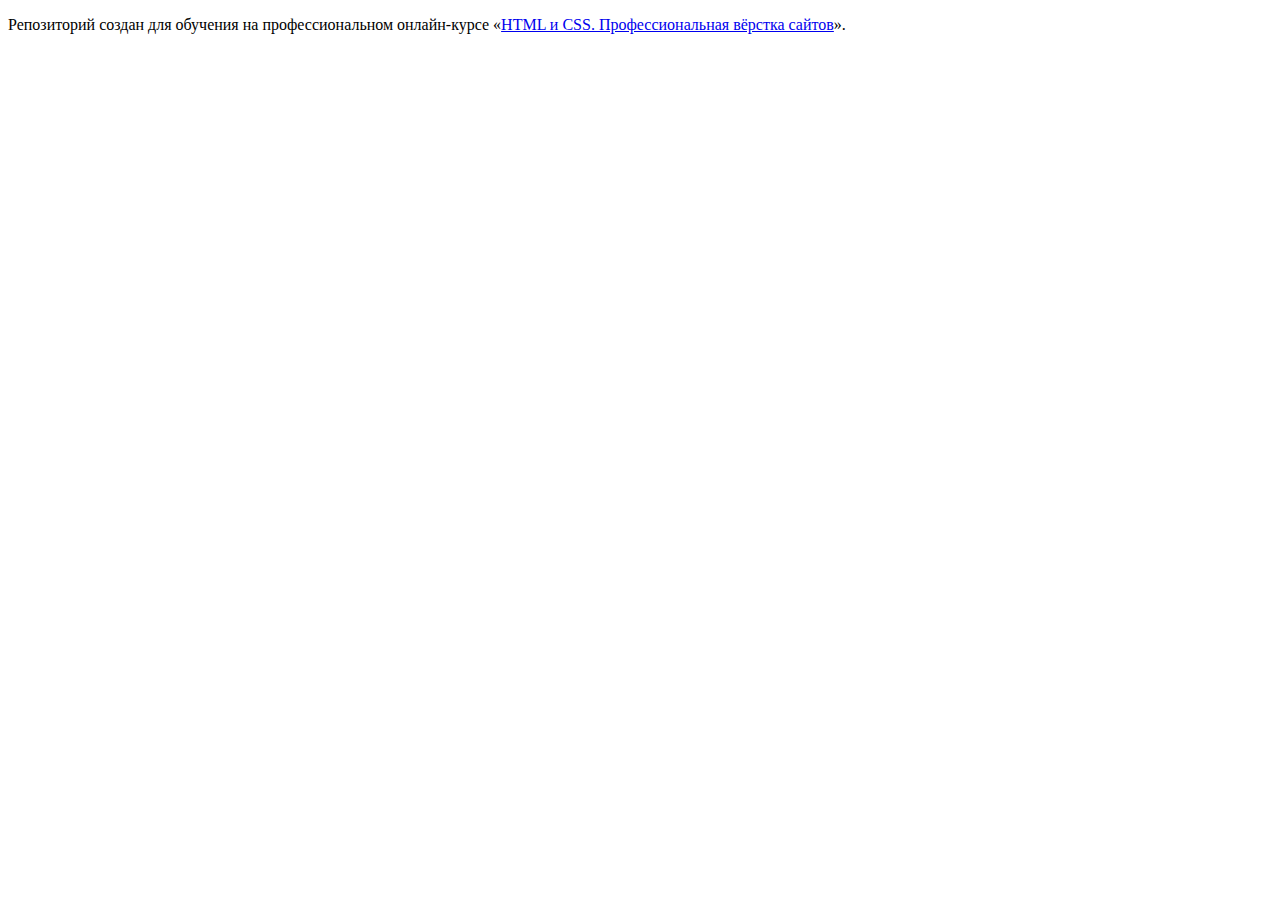
<file: index.html>
<!DOCTYPE html>
<html lang="ru">
  <head>
    <meta charset="utf-8">
    <title>HTML Academy: Седона</title>
  </head>
  <body>

    <p>Репозиторий создан для обучения на профессиональном онлайн‑курсе «<a href="https://htmlacademy.ru/intensive/htmlcss">HTML и CSS. Профессиональная вёрстка сайтов</a>».</p>

  </body>
</html>
</file>
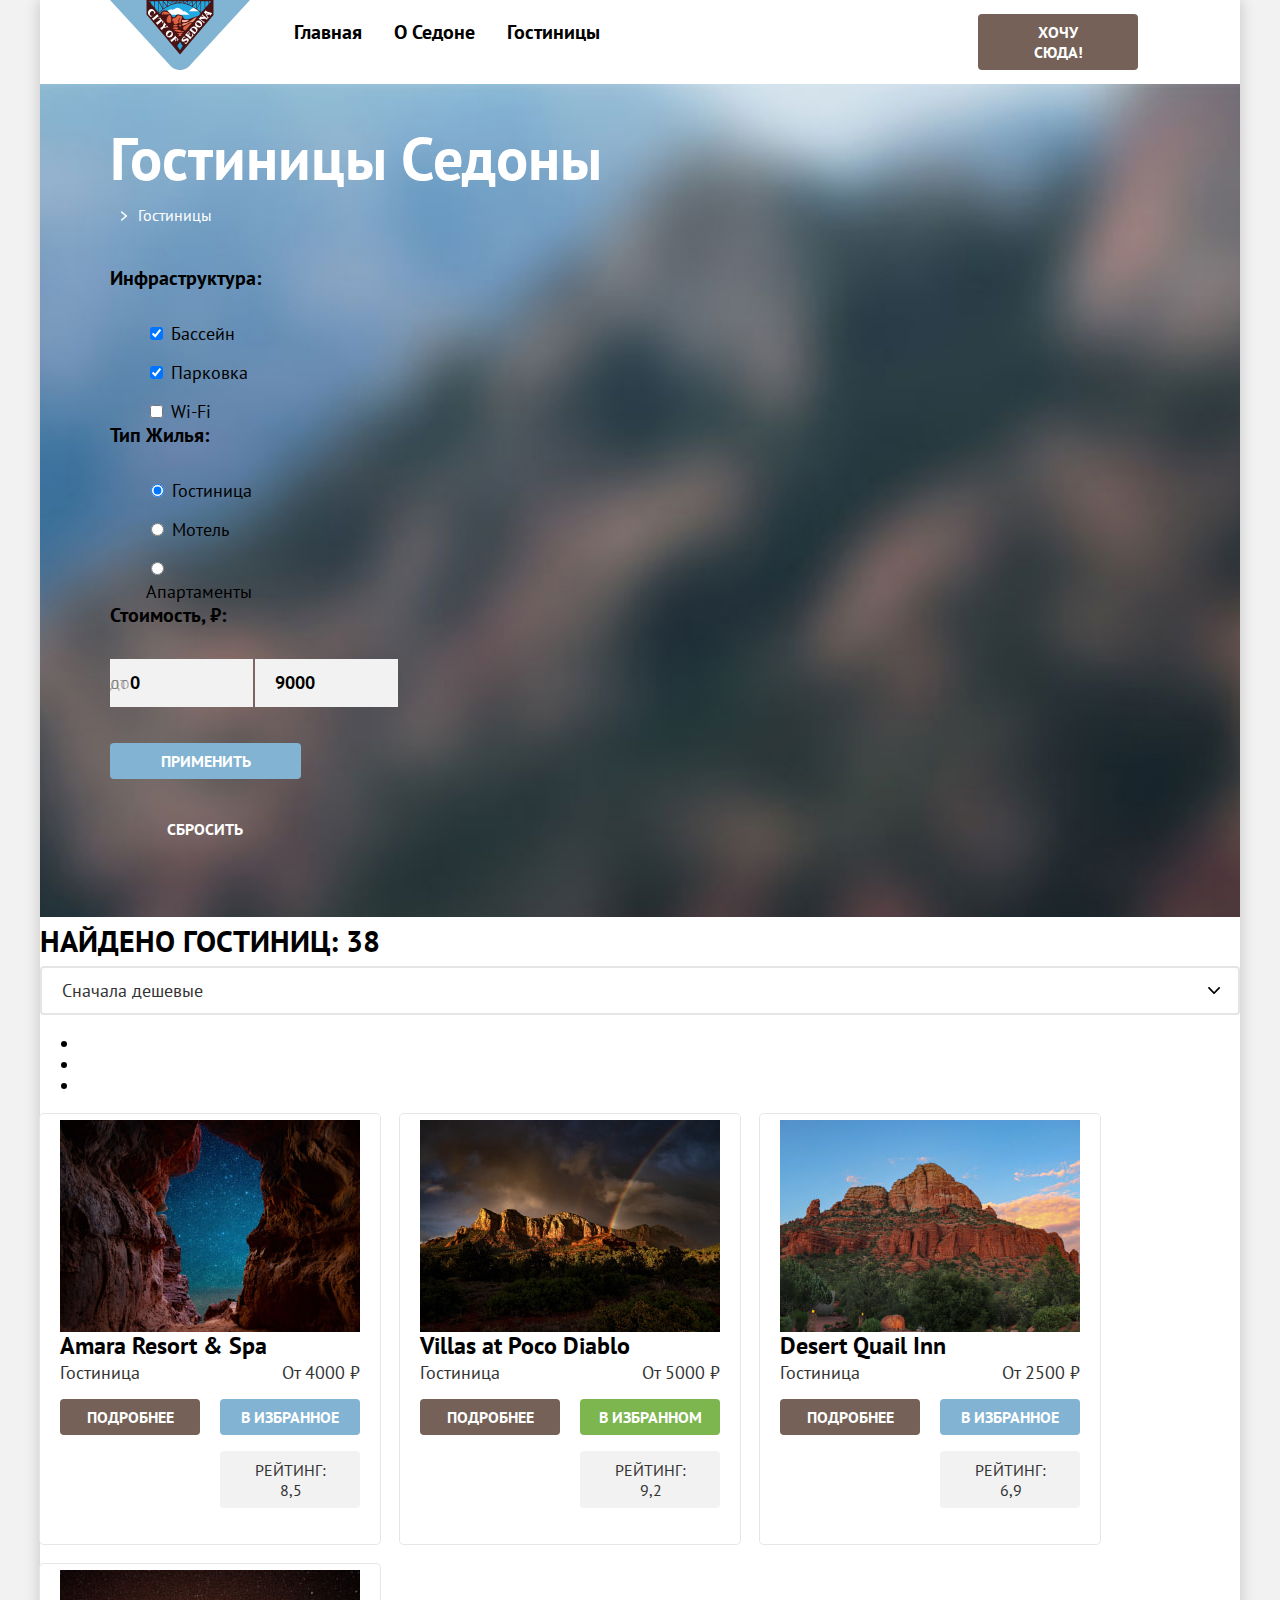
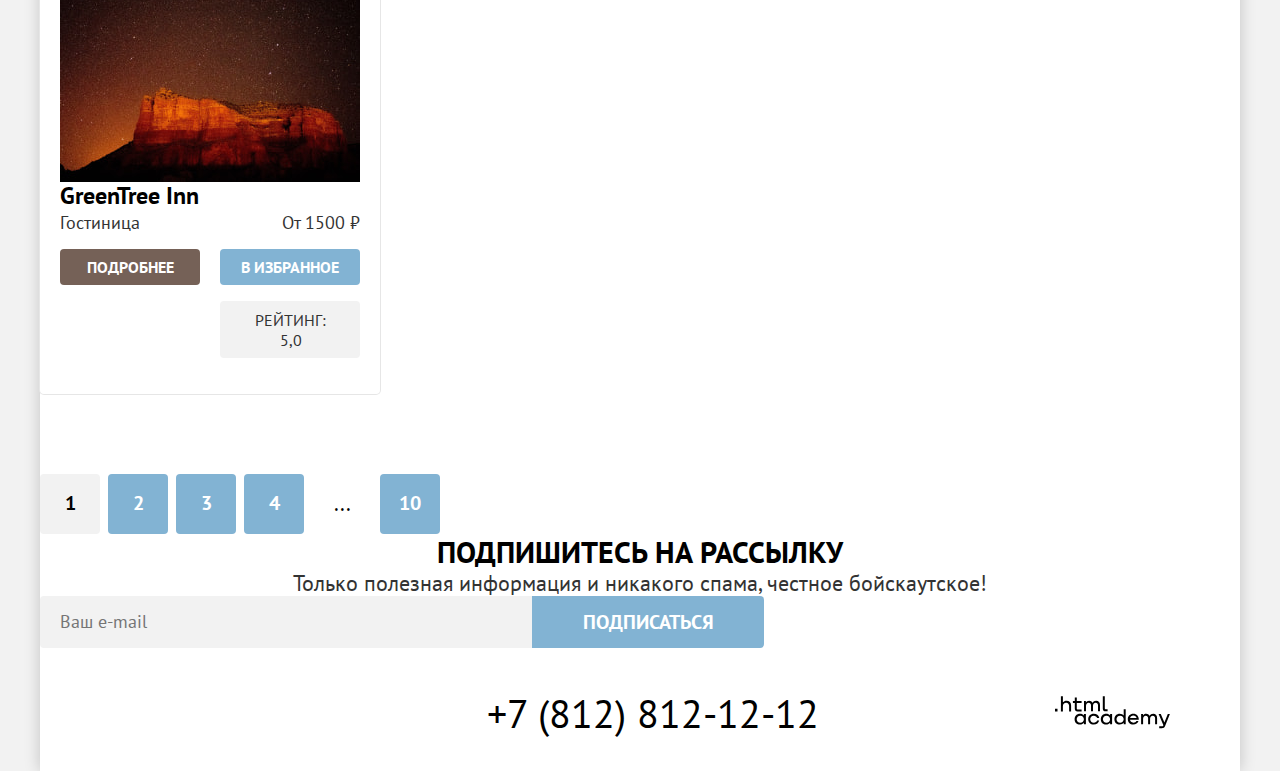
<file: catalog.html>
<!DOCTYPE html>
<html lang="ru">

  <head>
    <meta charset="utf-8">
    <title>Каталог гостиниц</title>
    <link rel="stylesheet" href="styles/styles.css">
  </head>

  <body>
    <div class="wrapper">
      <header class="page-header">
        <nav class="navigation">
          <a class="logo-header" href="index.html">
            <img src="image/header_logo.svg" width="140" height="70" alt="Логотип города Седона">
          </a>
          <ul class="navigation-list">
            <li class="navigation-item">
              <a class="navigation-link" href="index.html">Главная</a>
            </li>
            <li class="navigation-item">
              <a class="navigation-link" href="#">О Седоне</a>
            </li>
            <li class="navigation-item">
              <a class="navigation-link">Гостиницы</a>
            </li>
          </ul>
          <ul class="navigation-list navigation-user">
            <li class="navigation-item">
              <a class="navigation-link" href="#">
                <span class="visually-hidden">Поиск</span>
              </a>
            </li>
            <li class="navigation-item">
              <a class="navigation-link" href="#">
                <span class="visually-hidden">Избранное</span>
                <span class="like-count">12</span>
              </a>
            </li>
            <li class="navigation-item">
              <a class="navigation-link button button-navigation-favorite" href="#">Хочу сюда!</a>
            </li>
          </ul>
        </nav>
      </header>
      <main class="main-inner">
        <div class="inner-container">
          <header class="inner-header">
            <h1 class="title-inner-header">Гостиницы Седоны</h1>
            <ul class="breadcrumbs-list">
              <li class="breadcrumbs-item">
                <a class="breadcrumbs-link visually-hidden" href="index.html">Главная</a>
              </li>
              <li class="breadcrumbs-item">
                <a class="breadcrumbs-link">Гостиницы</a>
              </li>
            </ul>
          </header>
          <section class="catalog">
            <h2 class="visually-hidden">Поиск гостиниц</h2>
            <form class="form-catalog" action="https://echo.htmlacademy.ru/" method="get" id="form-catalog">
              <fieldset class="catalog-filter-group">
                <legend class="catalog-filter-title">Инфраструктура:</legend>
                <ul class="catalog-filter-list">
                  <li class="catalog-filter-item">
                    <label class="control">
                      <input class="control-input" type="checkbox" name="pool" checked>
                      Бассейн
                    </label>
                  </li>
                  <li class="catalog-filter-item">
                    <label class="control">
                      <input class="control-input" type="checkbox" name="parking" checked>
                      Парковка
                    </label>
                  </li>
                  <li class="catalog-filter-item">
                    <label class="control">
                      <input class="control-input" type="checkbox" name="wi-fi">
                      Wi-Fi
                    </label>
                  </li>
                </ul>
              </fieldset>
              <fieldset class="catalog-filter-group">
                <legend class="catalog-filter-title">Тип жилья:</legend>
                <ul class="catalog-filter-list">
                  <li class="catalog-filter-item">
                    <label class="control">
                      <input class="control-input" type="radio" name="hotel-group" value="hotel" checked>
                      Гостиница
                    </label>
                  </li>
                  <li class="catalog-filter-item">
                    <label class="control">
                      <input class="control-input" type="radio" name="hotel-group" value="motel">
                      Мотель
                    </label>
                  </li>
                  <li class="catalog-filter-item">
                    <label class="control">
                      <input class="control-input" type="radio" name="hotel-group" value="apartments">
                      Апартаменты
                    </label>
                  </li>
                </ul>
              </fieldset>
              <fieldset class="catalog-filter-group">
                <legend class="catalog-filter-title">Стоимость, ₽:</legend>
                <div class="price-container">
                  <input class="price-input" type="number" name="min" id="min" value="0">
                  <label class="price" for="min">от</label>
                  <input class="price-input" type="number" name="max" id="max" value="9000">
                  <label class="price" for="max">до</label>
                </div>
                <div class="range-container">
                  <!--контейнер под будующий слайдер-->
                </div>
              </fieldset>
              <button class="button button-form-catalog-submit" type="submit">Применить</button>
              <button class="button button-form-catalog-reset" type="reset">Сбросить</button>
            </form>
        </div>
        <h2 class="visually-hidden">Список найденных гостиниц</h2>
        <p class="text-sort">Найдено гостиниц: 38</p>
        <select class="select-control" form="form-catalog" name="sort-hotel" aria-label="Сортировка">
          <option value="popular">Сначала популярные</option>
          <option value="cheap" selected>Сначала дешевые</option>
          <option value="expensive">Сначала дорогие</option>
        </select>
        <ul class="catalog-card-list">
          <li class="catalog-card-item">
            <a class="catalog-link catalog-card catalog-card-active" href="catalog.html?view=card">
              <span class="visually-hidden">Показать карточки</span>
            </a>
          </li>
          <li class="catalog-card-item">
            <a class="catalog-link catalog-tield" href="catalog.html?view=tile">
              <span class="visually-hidden">Показать плитку</span>
            </a>
          </li>
          <li class="catalog-card-item">
            <a class="catalog-link catalog-list" href="catalog.html?view=list">
              <span class="visually-hidden">Показать список</span>
            </a>
          </li>
        </ul>
        <ul class="product-list">
          <li class="product-card">
            <a class="product-card-link" href="#">
              <img class="product-card-image" src="image/catalog/gallery_1.jpg" width="300" height="212"
                alt="Ночное звездное небо в обрамлении скал">
              <h3 class="product-card-title">Amara Resort & Spa</h3>
            </a>
            <p class="product-card-text">Гостиница</p>
            <p class="product-card-price">От 4000 ₽</p>
            <a class="button product-card-button" href="#">Подробнее</a>
            <button class="button button-favorite" type="button">В избранное</button>
            <span class="visually-hidden">Звезды рейтинга</span>
            <p class="product-card-rating">Рейтинг: 8,5</p>
          </li>
          <li class="product-card">
            <a class="product-card-link" href="#">
              <img class="product-card-image" src="image/catalog/gallery_2.jpg" width="300" height="212"
                alt="Скалы подсвеченные солнцем, после грозы, с радугой в небе">
              <h3 class="product-card-title">Villas at Poco Diablo</h3>
            </a>
            <p class="product-card-text">Гостиница</p>
            <p class="product-card-price">От 5000 ₽</p>
            <a class="button product-card-button" href="#">Подробнее</a>
            <button class="button button-favorite button-favorite-active" type="button">В избранном</button>
            <span class="visually-hidden">Звезды рейтинга</span>
            <p class="product-card-rating">Рейтинг: 9,2</p>
          </li>
          <li class="product-card">
            <a class="product-card-link" href="#">
              <img class="product-card-image" src="image/catalog/gallery_3.jpg" width="300" height="212"
                alt="Горная гряда на рассвете">
              <h3 class="product-card-title">Desert Quail Inn</h3>
            </a>
            <p class="product-card-text">Гостиница</p>
            <p class="product-card-price">От 2500 ₽</p>
            <a class="button product-card-button" href="#">Подробнее</a>
            <button class="button button-favorite" type="button">В избранное</button>
            <span class="visually-hidden">Звезды рейтинга</span>
            <p class="product-card-rating">Рейтинг: 6,9</p>
          </li>
          <li class="product-card">
            <a class="product-card-link" href="#">
              <img class="product-card-image" src="image/catalog/gallery_4.jpg" width="300" height="212"
                alt="Горная гряда в лунном свете на фоне ночного звездного неба">
              <h3 class="product-card-title">GreenTree Inn</h3>
            </a>
            <p class="product-card-text">Гостиница</p>
            <p class="product-card-price">От 1500 ₽</p>
            <a class="button product-card-button" href="#">Подробнее</a>
            <button class="button button-favorite" type="button">В избранное</button>
            <span class="visually-hidden">Звезды рейтинга</span>
            <p class="product-card-rating">Рейтинг: 5,0</p>
          </li>
        </ul>
        <ul class="pagination">
          <li class="pagination-item">
            <a class="pagination-link pagination-current">1</a>
          </li>
          <li class="pagination-item">
            <a class="pagination-link" href="#">2</a>
          </li>
          <li class="pagination-item">
            <a class="pagination-link" href="#">3</a>
          </li>
          <li class="pagination-item">
            <a class="pagination-link" href="#">4</a>
          </li>
          <li class="pagination-item">
            <a class="pagination-link pagination-dots" href="#">...</a>
          </li>
          <li class="pagination-item">
            <a class="pagination-link pagination-last-item" href="#">10</a>
          </li>
        </ul>
        </section>
      </main>
      <footer class="page-footer">
        <section class="subscription-page-footer">
          <h2 class="slogan title-subscription-page-footer">Подпишитесь на рассылку</h2>
          <p class="slogan-content text-subscription-page-footer">Только полезная информация и никакого спама, честное бойскаутское!</p>
          <form class="form-subscription-footer form-subscription-page-footer" action="https://echo.htmlacademy.ru/" method="post">
            <label class="visually-hidden" for="subscription-email">Email</label>
            <input class="field" type="email" name="subscription-email" id="subscription-email" placeholder="Ваш e-mail"
              required>
            <button class="button button-subscription" type="submit">Подписаться</button>
          </form>
        </section>
        <section class="contacts-footer">
          <h2 class="visually-hidden">Контакты</h2>
          <ul class="footer-social-list">
            <li class="footer-social-item">
              <a class="footer-social-link" href="https://vk.com/htmlacademy">
                <span class="visually-hidden">Вконтакте</span>
              </a>
            </li>
            <li class="footer-social-item">
              <a class="footer-social-link" href="https://t.me/htmlacademy">
                <span class="visually-hidden">Телеграм</span>
              </a>
            </li>
            <li class="footer-social-item">
              <a class="footer-social-link" href="https://www.youtube.com/user/htmlacademyru">
                <span class="visually-hidden">Ютуб</span>
              </a>
            </li>
          </ul>
          <address class="footer-address">
            <a class="footer-phone" href="tel:+78128121212">+7 (812) 812-12-12</a>
          </address>
          <a class="copyright" href="https://htmlacademy.ru/">
            <!--в дальнейшем тег img будет меняться на svg-->
            <img src="image/footer_logo.svg" width="115" height="33" alt="Сделано в HtmlAcademy">
          </a>
        </section>
      </footer>
    </div>
  </body>

</html>
</file>
<file: styles/styles.css>
@font-face {
  font-family: "PT Sans";
  font-style: normal;
  font-weight: 400;
  src: url("../fonts/ptsans-400.woff2") format("woff2");
  font-display: swap;
}

@font-face {
  font-family: "PT Sans";
  font-style: normal;
  font-weight: 700;
  src: url("../fonts/ptsans-700.woff2") format("woff2");
  font-display: swap;
}

html {
  height: 100%;
}

body {
  margin: 0;

  font-family: "PT Sans", sans-serif;
  font-size: 18px;
  line-height: 21px;
  color: #000000;

  background-color:  #f2f2f2;
}

.visually-hidden {
  position: absolute;
  width: 1px;
  height: 1px;
  margin: -1px;
  padding: 0;
  border: 0;
  clip: rect(0 0 0 0);
  overflow: hidden;
}

.wrapper {
  display: flex;
  width: 1200px;
  min-height: 100vh;
  margin: 0 auto;
  flex-direction: column;
  box-shadow: 0 0 15px 0 rgba(0, 0, 0, 0.2);
}

.button {
  display: block;
  padding-top: 8px;
  padding-bottom: 8px;

  font-family: inherit;
  font-size: 16px;
  line-height: 20px;
  font-weight: 700;
  text-align: center;
  text-transform: uppercase;
  overflow-wrap: break-word;

  color: #ffffff;

  background-color: #756157;

  border: none;

  cursor: pointer;
}

.button:hover,
.button:focus-visible {
  outline: none;
  background-color: #615048;
}

.button:active {
  color: rgba(255, 255, 255, 0.3);
  background-color: #756157;
}

.button:disabled {
  background-color: #e5e5e5;
  cursor: default;
  color: #ffffff;
}

.link-state:hover,
.link-state:focus-visible {
  outline: none;
  color: #756157;
}

.link-state:active,
.link-state:active {
  color: rgba(117, 97, 87, 0.3);
}

.slogan {
  margin: 0;
  overflow-wrap: break-word;

  font-size: 30px;
  line-height: 36px;
  font-weight: 700;
  text-align: center;
  text-transform: uppercase;
}

.slogan-content {
  margin: 0;
  overflow-wrap: break-word;

  font-size: 22px;
  line-height: 26px;
  font-weight: 400;
  text-align: center;
  color: #333333;
}

.title {
  margin: 0;

  font-size: 24px;
  line-height: 28px;
  font-weight: 700;
  text-transform: uppercase;
  overflow-wrap: break-word;
}

.text {
  margin: 0;

  font-weight: 400;
  overflow-wrap: break-word;
  color: #333333;
}

/* header */

.page-header {
  padding-left: 70px;
  padding-right: 70px;
  background-color: #ffffff;
}

.navigation {
  position: relative;

  display: flex;
  margin-bottom: -6px;
  flex-wrap: wrap;
  column-gap: 28px;
}

.logo-header img {
  display: block;
  max-width: 140px;
}

.logo-header:hover {
  opacity: 0.6;
}

.logo-header:active {
  opacity: 0.3;
}

.navigation-list {
  display: flex;
  max-width: 565px;
  min-width: 300px;
  margin: 0;
  padding: 0;
  flex-wrap: wrap;

  list-style: none;
}

.navigation-link {
  position: relative;
  display: block;
  padding-top: 20px;
  padding-right: 16px;
  padding-bottom: 20px;
  padding-left: 16px;
  font-size: 20px;
  line-height: 24px;
  font-weight: 700;
  text-align: center;
  text-decoration: none;
  color: #000000;
}

.navigation-link-active::after {
  position: absolute;
  content: "";
  height: 2px;

  bottom: -1px;
  left: 16px;
  right: 16px;

  background-color: #756257;
}

.navigation-link-active:hover {
  cursor: default;
  color: #000000;
}

.navigation-user {
  display: flex;
  width: 268px;
  margin: 0;
  padding: 0;
  margin-left: auto;

  list-style: none;
}

.navigation-user .navigation-link {
  min-width: 20px;
  min-height: 20px;
  padding: 22px 12px;
}

.navigation-icon svg {
  width: 20px;
  height: 20px;
  display: block;
}

 .like-count-container {
  position: relative;
}

.like-count {
  position: absolute;
  top: -50%;
  left: 50%;
  display: block;
  font-size: 10px;
  line-height: 10px;
  font-weight: 400;
  color: #ffffff;
  padding: 5px 5px 5px 4px;
  border-radius: 50%;

  background-color: #7db54f;
}

.navigation-user .navigation-item:last-child {
  padding-top: 14px;
  padding-left: 20px;
  padding-bottom: 20px;
}

.navigation-link.button-navigation-favorite {
  width: 160px;
  padding-top: 8px;
  padding-right: 34px;
  padding-bottom: 8px;
  padding-left: 34px;
  box-sizing: border-box;

  border-radius: 4px;

  font-size: 16px;
  line-height: 20px;
  color: #ffffff;
}

.navigation-link.button-navigation-favorite:hover,
.navigation-link.button-navigation-favorite:focus-visible {
  background-color: #615048;
  color: #ffffff;
}

.navigation-link.button-navigation-favorite:active {
  color: rgba(255, 255, 255, 0.3);
  background-color: #756157;
}

/* main */

.site-main {
  color: #000000;
  background-color: #ffffff;
}

.main-container {
  flex-grow: 1;
}

/* main section hero */

.hero {
  padding-top: 51px;
  padding-bottom: 82px;

  background-image: url("../image/mask.svg"), url("../image/main/hero_background.jpg");
  background-size: 100% auto, cover;
  background-position: center bottom, center top;
  background-repeat: no-repeat;
  background-color: #999999;
}

.picture-hero {
  display: block;
  width: 458px;
  margin: 0 auto;
}

/* main section advantages */

.advantages {
  padding-top: 69px;
}

.slogan-advantages {
  margin-bottom: 25px;
  padding-right: 70px;
  padding-left: 70px;
}

.slogan-content-advantages {
  margin-bottom: 90px;
  padding-right: 70px;
  padding-left: 70px;
}

.advantages-list {
  display: flex;
  margin: 0;
  padding: 0;
  flex-wrap: wrap;

  list-style: none;
}

.advantages-item {
  width: 400px;
  min-height: 385px;
  padding-top: 112.5px;
  padding-right: 85px;
  padding-bottom: 112.5px;
  padding-left: 85px;
  box-sizing: border-box;

  text-align: center;

  background-color: rgba(131, 179, 211, 0.2);
}

.title-advantages-item {
  position: relative;
  margin-bottom: 62px;
}

.text-advantages-item {
  width: 230px;
}

.advantages-item .title-advantages-item::after {
  content: "";
  position:absolute;
  width: 60px;
  height: 2px;
  bottom: -32px;
  left: 50%;
  transform: translateX(-50%);
  background-color: rgba(0, 0, 0, 0.3);
}

.advantages-item:nth-child(2n) {
  background-color: rgba(131, 179, 211, 0.12);;
}

.is-image,
.is-image.is-image-even {
  display: flex;
  width: 100%;
  padding: 0;

  background-color: #82b3d3;
}

.is-image h3,
.is-image p {
  color: #ffffff;
}

.advantages-item-container {
  width: 400px;
  padding-top: 102px;
  padding-right: 85px;
  padding-bottom: 102px;
  padding-left: 85px;
  box-sizing: border-box;
}

.advantages-item-container .title-advantages-item::after {
  background-color: rgba(255, 255, 255, 0.3);
}

.advantages-item-img {
  align-self: center;
}

.is-image-even {
  flex-direction: row-reverse;
}

/* main section service */

.service {
  padding-top: 64px;
}

.slogan-service {
  margin-bottom: 20px;
  padding-right: 70px;
  padding-left: 70px;
}

.slogan-content-service {
  margin-bottom: 64px;
  padding-right: 70px;
  padding-left: 70px;
}

.service-list {
  display: flex;
  margin: 0;
  padding: 0;
  flex-wrap: wrap;

  list-style: none;
}

.service-item {
  width: 400px;
  min-height: 385px;
  padding-top: 81px;
  padding-right: 85px;
  padding-bottom: 81px;
  padding-left: 85px;

  box-sizing: border-box;

  text-align: center;

  background-color: rgba(131, 179, 211, 0.12);
  background-size: 75px 72px;
  background-position: center 81px;
  background-repeat: no-repeat;
}

.service-icon-one {
  background-image: url("../image/icons/main_service_house.svg");
}

.service-icon-two {
  background-image: url("../image/icons/main_service_food.svg");
}

.service-icon-three {
  background-image: url("../image/icons/main_service_souvenirs.svg");
}

.title-service-item {
  margin-top: 102px;
  margin-bottom: 30px;
}

.service-item:nth-child(2n) {
  background-color: #ffffff;
}

/* main section search-hotel */

.search-hotel {
  padding-top: 96px;
  padding-right: 70px;
  padding-bottom: 96px;
  padding-left: 70px;
}

.slogan-search-hotel {
  margin-bottom: 20px;
}

.slogan-content-search-hotel {
  margin-bottom: 54px;
}

.button-search-hotel {
  width: 376px;
  margin: 0 auto;
  padding-right: 50px;
  padding-left: 50px;

  border: none;
  border-radius: 4px;

  font-size: 20px;
  line-height: 36px;
}

/* footer */

.site-footer {
  background-color: #ffffff;
}

/* subscription-footer */

.subscription-footer {
  padding-top: 96px;
  padding-right: 258px;
  padding-bottom: 104px;
  padding-left: 258px;
}

.footer-image {
  background-image: url("../image/main/form_main_footer.jpg");
  background-size: cover;
  background-position: center bottom;
  background-repeat: no-repeat;
  background-color: #999999;
}

.slogan-main-footer,
.slogan-content-main-footer {
  color: #ffffff;
}

.title-subscription-footer {
  margin-bottom: 20px;
}

.text-subscription-footer {
  margin-bottom: 55px;
}

.form-subscription-footer {
  display: flex;
}

.form-subscription-footer input {
  width: 452px;
  padding: 14px 20px;

  font-family: inherit;
  font-size: 18px;
  line-height: 24px;
  font-weight: 400;
  color: rgba(0, 0, 0, 0.6);

  border: none;
  border-radius: 4px 0 0 4px;

  background-color: #f2f2f2;
}

.button-subscription {
  width: 232px;
  padding-right: 50px;
  padding-left: 50px;

  font-size: 20px;
  line-height: 36px;

  border-radius: 0 4px 4px 0;

  background-color: #82b3d3;
}

.button-subscription:hover,
 .button-subscription:focus-visible {
  background-color: #68a2ca;
}

.button-subscription:active {
  background-color: #82b3d3;
}

.field:hover {
  background-color: #e6e6e6;
}

.field:focus-visible {
  outline: 3px solid #83b3d3;
}

.field:disabled {
  background-color: #e5e5e5;
}

.button-subscription:disabled {
  background-color: #e5e5e5;
}

/* contacts-footer */

.contacts-footer {
  display: flex;
  gap: 32px;
  padding-top: 40px;
  padding-right: 70px;
  padding-bottom: 30px;
  padding-left: 70px;
}

.footer-social-list {
  display: flex;
  min-width: 142px;
  max-width: 150px;
  margin: 0;
  padding: 0;
  margin-right: auto;
  padding-top: 5px;
  padding-bottom: 5px;
  flex-wrap: wrap;

  list-style: none;
}

.footer-social-link {
  display: flex;
  width: 47px;
  height: 40px;
  padding: 11px 9px;
  box-sizing: border-box;
  justify-content: center;
  align-items: center;
  text-decoration: none;
  color: #83b3d3;
}

.footer-social-link:hover,
.footer-social-link:focus-visible {
  outline: none;
  color: #68a2ca;
}

.footer-social-link:active {
  color: rgba(104, 162, 202, 0.3);
}

.footer-address {
  padding-top: 5px;
  padding-right: 194px;
  padding-bottom: 5px;
  padding-left: 193px;

  font-style: normal;
}

.footer-phone {
  display: block;
  font-weight: 400;
  font-size: 40px;
  line-height: 40px;
  text-decoration: none;
  overflow-wrap: break-word;
  color: #000000;
}

.copyright {
  margin-left: auto;
  padding-top: 8px;
  padding-bottom: 8px;
  box-sizing: border-box;
  color: #000000;
}

.copyright svg {
  display: block;
}

/* modal */

.modal-container {
  position: fixed;
  top: 0;
  left: 0;
  display: flex;
  width: 100%;
  height: 100%;
  background-color: rgba(242, 242, 242, 0.8);;
}

.modal-search {
  position: relative;
  width: 717px;
  margin: auto;
  border-radius: 30px;
  background-color: #ffffff;
  box-shadow: 0 25px 50px 0 rgba(0, 0, 0, 0.15);
}

.modal-container-close {
  display: none;
}

.modal-content {
  padding: 64px 70px;
}

.modal-close-button {
  position: absolute;
  display: flex;
  padding: 0;
  justify-content: center;
  align-items: center;
  top: 64px;
  right: 52px;
  width: 52px;
  height: 52px;
  background-color: #f2f2f2;
  border: none;
  border-radius: 50%;
  cursor: pointer;
}

.modal-close-button svg {
  display: block;
}

.modal-close-button:hover {
  background-color: #e5e5e5;
}

.modal-close-button:focus-visible {
  background-color: #e5e5e5;
  outline: 3px solid #83b3d3;
}

.modal-close-button:active {
  background-color: #e5e5e5;;
  color:rgba(0, 0, 0, 0.3);
}

.modal-close-button:disabled {
  background-color: #e5e5e5;
}

.modal-title {
  margin: 0;
  margin-bottom: 64px;
  font-family: "PT Sans", sans-serif;
  font-size: 30px;
  line-height: 36px;
  font-weight: 700;
  color: #000000;
  text-transform: uppercase;
}

.form-booking {
  display: grid;
  grid-template-columns: 247px 242px;
  grid-template-rows: auto auto auto auto;
  column-gap: 88px;
  row-gap: 48px;
}

.control-in {
  grid-column: 1/-1;
  grid-row: 1;
}

.control-out {
  grid-column: 1/-1;
  grid-row: 2;
}

.control-adult {
  grid-column: 1/2;
  grid-row: 3;
}

.control-children {
  grid-column: 2/-1;
  grid-row: 3;
}

.button-form-booking {
  grid-column: 1/-1;
  grid-row: 4;
}

.form-booking-container{
  position: relative;
}

.form-booking-date {
  margin: 0;
  padding: 0;
  border: none;
  display: grid;
  grid-template-columns: 137px 440px;
}

.control-booking {
  padding-top: 12px;
  padding-bottom: 12px;
  padding-left: 0;
  font-weight: 700;
  font-size: 20px;
  line-height: 24px;
  text-transform: capitalize;
}

.control-message {
  position: absolute;
  bottom: -25px;
  left: 137px;
  margin: 0;
  padding: 0 20px;
  font-weight: 400;
  font-size: 16px;
  line-height: 21px;
  color: #333333;
}

.message-error {
  color: #ff5757;
}

.control-booking-date::after {
  position: absolute;
  width: 20px;
  height: 20px;
  top: 50%;
  right: 20px;
  transform: translateY(-50%);
  content: "";
  background-image: url("../image/icons/date.svg");
  background-size: 20px 20px;
}

.control-booking-input {
  border: none;
  border-radius: 4px;
  padding-top: 12px;
  padding-right: 45px;
  padding-bottom: 12px;
  padding-left: 20px;
  font-family: inherit;
  font-weight: 700;
  font-size: 18px;
  line-height: 24px;

  color: #000000;
  background-color: #f2f2f2;
}

.control-booking-input::placeholder {
  color: rgba(0, 0, 0, 0.6);
}

.control-booking-input:hover {
  background-color: #e5e5e5;
}

.control-booking-input:focus-visible {
  outline: 3px solid #83b3d3;
  border-radius: 4px;
  background-color: #e5e5e5;
}

.control-booking-input:disabled {
  background-color: #999999;
  opacity: 0.3;
}

.form-booking-guests {
  margin: 0;
  padding: 0;
  border: none;
  display: grid;
  grid-template-columns: 137px 110px;
  grid-template-rows: 48px;
}

.buttons-wrapper {
  display: grid;
  grid-template-columns:  40px 31px 39px;
  grid-template-rows: 48px;
}

.field-guests::-webkit-outer-spin-button,
.field-guests::-webkit-inner-spin-button {
  appearance: none;
  margin: 0;
}

.field-guests {
  padding: 14px 3px;
  border-radius: 0;
  box-sizing: border-box;
  appearance: none;
  -moz-appearance: textfield;
  text-align: center;
}

.button-count {
  padding: 14px 10px;
  display: flex;
  justify-content: center;
  align-items: center;
  border: none;
  cursor: pointer;

  color: rgba(117,97,87, 0.3);
  background-color: #f2f2f2;
}

.button-reduce {
  border-radius: 4px 0 0 4px;
}

.button-add {
  border-radius: 0 4px 4px 0;
}

.button-count:hover {
  color: #000000;
}

.button-count:focus-visible,
.field-guests:focus-visible {
  position: relative;
  color: #000000;
  outline: 3px solid #82b3d3;
  border-radius: 4px;
}

.button-count:active {
  color: rgba(117,97,87, 0.2);
}

.button-count:disabled,
.field-guests:disabled {
  background-color: #999999;
  color: #e5e5e5;
  opacity: 0.3;
}

.control-children {
  grid-template-columns: 131px 111px;
}

.control-booking-children {
  padding-top: 11px;
  padding-bottom: 11px;
}

.inner-children {
  width: 85px;
  display: flex;
  justify-content: space-between;
  align-items: center;
}

.tooltip {
  position: relative;
}

.button-tooltip {
  display: flex;
  justify-content: center;
  align-items: center;
  width: 26px;
  height: 26px;
  border: none;
  border-radius: 50%;
  background-color: #83b3d3;
  background-image: url("../image/icons/tooltip.svg");
  background-size: 20px 20px;
  background-position: center center;
  background-repeat: no-repeat;
}

.tooltip-text::before {
  content: "";
  position: absolute;
  width: 0;
  height: 0;
  border: 10px solid;
  border-color: transparent;
  border-bottom-color: #333333;
  top: -18px;
  left: 50%;
  transform: translateX(-50%);
}

.tooltip-text {
  background-color: #333333;
  color: #ffffff;
  box-shadow: 0 15px 30px 0 rgba(0, 0, 0, 0.3);

  font-size: 16px;
  line-height: 20px;
  font-weight: 400;
  padding: 21px 18px 18px 22px;
  border-radius: 10px;
  min-width: 256px;
  max-width: 356px;
  height: 143px;
  box-sizing: border-box;
  position: absolute;
  bottom: -158px;
  left: 50%;
  transform: translateX(-50%);
}

.tooltip-text {
  display: none;
}

.button-tooltip:hover {
  background-color: #83b3d3;
}

.button-tooltip:hover + .tooltip-text {
  display: block;
}

.button-tooltip:focus-visible {
  background-color: #83b3d3;
  outline: 2px solid #000000;
}

.button-tooltip:focus-visible + .tooltip-text {
  display: block;
}

.button-tooltip:disabled {
  background-color: #e5e5e5;
}

.button-tooltip:disabled + .tooltip-text {
  display: none;
}

.button-form-booking {
  padding-top: 18px;
  padding-bottom: 18px;

  border-radius: 10px;

  font-weight: 700;
  font-size: 20px;
  line-height: 24px;

  background-color: #83b3d3;
}

.button-form-booking:hover,
.button-form-booking:focus-visible {
  background-color: #68a2ca;
}

.button-form-booking:active {
  background-color: #68a2ca;
  color: rgba(255, 255, 255, 0.3);
}

.button-form-booking:disabled {
  background-color: #e5e5e5;
  color: rgba(255, 255, 255, 0.3);
}
/* catalog.html */

.main-inner {
  background-color: #ffffff;
}

.inner-container {
  background-image: url("../image/catalog/form_background.jpg");
  background-size: cover;
  background-position: center top;
  background-repeat: no-repeat;
  background-color: #999999;

  padding-top: 35px;
  padding-right: 70px;
  padding-bottom: 70px;
  padding-left: 70px;
}

/* inner-header */

.inner-header {
  margin-bottom: 40px;

  color: #ffffff;
}

.title-inner-header {
  margin: 0;
  margin-bottom: 8px;

  font-size: 60px;
  line-height: 78px;
  font-weight: 700;
}

.breadcrumbs-list {
  display: flex;
  margin: 0;
  padding: 0;
  flex-wrap: wrap;

  list-style: none;
}

.breadcrumbs-item {
  display: flex;
  align-items: center;
  font-size: 16px;
  line-height: 21px;
  font-weight: 400;
}

.breadcrumbs-link {
  text-decoration: none;
  color: #ffffff;
}

.breadcrumbs-link-home svg {
  display: block;
}

.breadcrumbs-item:not(:last-child)::after {
  content: "";
  width: 8px;
  height: 20px;
  background-image: url("../image/icons/breadcrumbs_arrow.svg");
  background-size: 8px 20px;
  background-repeat: no-repeat;
  margin: auto 10px;
}

.breadcrumbs-link:hover,
.breadcrumbs-link:focus-visible {
  outline: none;
  color: rgba(255, 255, 255, 0.6);
}

.breadcrumbs-link:active {
  color: rgba(255, 255, 255, 0.3);
}

.breadcrumbs-link-hotel-active:hover {
  cursor: default;
  color: #ffffff;
}

/* catalog */

.form-catalog-hotel {
  display: flex;
  align-items: start;

  color: #ffffff;
}

.catalog-filter-group {
  width: 151px;
  margin: 0;
  padding: 0;

  border: none;
  margin-right: 70px;
}

.catalog-filter-group-price {
  width: 288px;
  margin-left: 70px;
}

.catalog-filter-title {
  padding: 0;
  margin-bottom: 32px;

  font-size: 20px;
  line-height: 24px;
  font-weight: 700;
  text-transform: capitalize;
}

.catalog-filter-list {
  margin: 0;
  padding: 0;

  list-style: none;
}

.catalog-filter-item:not(:last-child) {
  margin-bottom: 16px;
}

.control {
  position: relative;
  width: 110px;
  display: inline-block;
  padding-left: 36px;
  line-height: 23px;
  font-weight: 400;
}

.control-mark {
  position: absolute;
  width: 20px;
  height: 20px;
  border-radius: 4px;
  top: 2px;
  left: 0;
  background-color: #ffffff;
}

.control-label {
  display: inline-block;
  width: 110px;
  overflow-wrap: break-word;
}

.control:hover {
  color: rgba(255, 255, 255, 0.6);
}

.control:hover .control-mark {
  background-color: rgba(255, 255, 255, 0.6);
}

.control:active {
  color: rgba(255, 255, 255, 0.3);
}

.control:active .control-mark {
  background-color: rgba(255, 255, 255, 0.3);
}

.control-input[type="checkbox"]:checked + .control-mark::before {
  content: url("../image/icons/arrow_form.svg");
  position: absolute;
  left: 4px;
}

.control-input[type="radio"] + .control-mark {
  border-radius: 50%;
}

.control-input[type="radio"]:checked + .control-mark::before {
  position: absolute;
  top: 5px;
  left: 5px;
  width: 10px;
  height: 10px;
  background-color: #3f5e72;
  border-radius: 50%;
  content: "";
}

.control-input[type="checkbox"]:focus-visible + .control-mark {
  outline: 3px solid #83b3d3;
}

.control-input[type="radio"]:focus-visible + .control-mark {
  outline: 3px solid #83b3d3;
}

.control-input:disabled ~ .control-label {
  color: #e5e5e5;
  opacity: 0.3;
}

.control-input:disabled + .control-mark {
  background-color: #e5e5e5;
  opacity: 0.3;
}

.price-container {
  position: relative;
  display: flex;
  width: 288px;
  margin-bottom: 36px;
  column-gap: 2px;
  align-items: center;
}

.price-input {
  width: 143px;
  padding-top: 12px;
  padding-right: 42px;
  padding-bottom: 12px;
  padding-left: 20px;
  font-family: inherit;
  font-size: 18px;
  line-height: 24px;
  font-weight: 700;
  color: #000000;

  background-color: #f2f2f2;
  border: none;
  box-sizing: border-box;
}

.price-input-min {
  border-radius: 4px 0 0 4px;
}

.price-input-max {
  border-radius: 0 4px 4px 0;
}

.price {
  position: absolute;

  line-height: 24px;
  font-weight: 400;
  color: rgba(0, 0, 0, 0.3);
}

.price-min {
  right: 165px;
}

.price-max {
  right: 20px;
}

.price-input::-webkit-outer-spin-button,
.price-input::-webkit-inner-spin-button {
  appearance: none;
  margin: 0;
}

.price-input {
  appearance: none;
  -moz-appearance: textfield;
}

.price-input:hover{
  background-color: #e5e5e5;
}

.price-input-min:focus-visible {
  outline: 3px solid #83b3d3;
  border-radius: 4px 0 0 4px;
}

.price-input-max:focus-visible {
  outline: 3px solid #83b3d3;
  border-radius: 0 4px 4px 0;
}

.price-input:disabled {
  background-color: #e5e5e5;
  opacity: 0.3;
}

.slider-container {
  width: 288px;
  height: 20px;
  display: flex;
  justify-content: center;
  align-items: center;
}

.slider-line {
  position: relative;
  width: 287px;
  height: 4px;
  background-color: rgba(255, 255, 255, 0.3);
}

.slider-bar {
  position: absolute;
  height: 4px;
  background-color: #ffffff;
}

.slider-toggle {
  position:absolute;
  top: 50%;
  transform: translateY(-50%);
  padding: 0;
  width: 20px;
  height: 20px;
  background-color: #ffffff;
  border: none;
  border-radius: 5px;
  box-sizing: border-box;
  cursor: pointer;
}

.slider-toggle-min-price {
  left: 0;
}

.slider-toggle-max-price {
  right: 0;
}

.slider-toggle:hover {
  box-shadow: 0 4px 10px 0 rgba(0, 0, 0, 0.25);
}

.slider-toggle:focus-visible {
  outline: 3px solid #83b3d3;

  box-shadow: 0 4px 10px 0 rgba(0, 0, 0, 0.25);
}

.slider-toggle:active {
  outline: 2px solid #83b3d3;
  box-shadow:  0 7px 15px 0 rgba(0, 0, 0, 0.4);
}

.slider-toggle:disabled {
  background-color: #e5e5e5;
  opacity: 0.5;
}

.button-container {
  padding-top: 56px;
}

.button-form-catalog-submit {
  width: 191px;
  padding-right: 50px;
  padding-left: 50px;
  margin-bottom: 32px;
  border-radius: 4px;
  background-color: #82b3d3;
}

.button-form-catalog-submit:hover,
.button-form-catalog-submit:focus-visible {
  background-color: #68a2ca;
}

.button-form-catalog-submit:active {
  background-color: #82b3d3;
}

.button-form-catalog-submit:disabled {
  background-color: #e5e5e5;
  color: #ffffff;
}

.button-form-catalog-reset {
  width: 191px;
  padding-right: 58px;
  padding-left: 57px;
  background-color: inherit;
}

.button-form-catalog-reset:hover {
  color: rgba(255, 255, 255, 0.6);
  background-color: inherit;
}

.button-form-catalog-reset:focus-visible {
  box-shadow: 0 0 0 3px #83b3d3;
  border-radius: 4px;
  background-color: inherit;
}

.button-form-catalog-reset:active {
  color: rgba(255, 255, 255, 0.3);
  background-color: inherit;
}

.button-form-catalog-reset:disabled {
  color: rgba(255,255,255, 0.1);
  background-color: inherit;
}

/* section product-container */

.product-container {
  padding-top: 50px;
  padding-right: 70px;
  padding-bottom: 60px;
  padding-left: 70px;
}

.header-product-sort {
  display: flex;
  margin-bottom: 40px;
  align-items: flex-start;
  gap: 10px;

}

.text-sort {
  max-width: 528px;
  margin: 0;
  margin-top: 6px;
  margin-bottom: 7px;

  font-size: 30px;
  line-height: 36px;
  font-weight: 700;
  text-transform: uppercase;
}

.select {
  position: relative;
  display: flex;
  align-items: center;
  width: 292px;
  margin-left: auto;
  margin-right: 60px;
}

.select-control {
  width: 100%;
  padding-top: 12px;
  padding-right: 35px;
  padding-bottom: 12px;
  padding-left: 20px;

  font-family: inherit;
  font-size: 18px;
  line-height: 21px;
  font-weight: 400;

  border: 2px solid #e5e5e5;
  border-radius: 4px;

  color: #333333;
  background-color: #ffffff;

  background-image: url("../image/icons/select_arow.svg");
  background-repeat: no-repeat;
  background-position: right 18px center;
  appearance: none;
}

.select-control:hover,
.select-control:focus-visible {
  outline: none;
  border: 2px solid #68a2ca;
  border-radius: 4px;
}

.select-control:disabled {
  border: 2px solid rgba(0, 0, 0, 0.3);
  border-radius: 4px;
}

.view-card-list {
  display: flex;
  gap: 8px;
  flex-wrap: wrap;
  width: 160px;
  margin: 0;
  padding: 0;

  list-style: none;
}

.view-link {
  color: #000000;
  text-decoration: none;
  display: block;
  width: 48px;
  height: 48px;
  border: 2px solid #e5e5e5;
  border-radius: 4px;
  box-sizing: border-box;
  background-size: 16px 14px;
  background-position: 14px 15px;
  background-repeat: no-repeat;
}

.view-link:hover,
.view-link:active {
  border-color: #000000;
}

.view-link:focus-visible {
  outline: none;
  border-color: #68a2ca;
}

.view-card {
  background-image: url("../image/icons/catalog_tile.svg");
}

.view-tield {
  background-image: url("../image/icons/catalog_big_tile.svg");
}

.view-list {
  background-image: url("../image/icons/catalog_list.svg");
}

.view-card-active {
  border-color: #000000;
}

.product-list {
  display: grid;
  min-height: 438px;
  grid-template-columns: 340px 340px 340px;
  gap: 20px;
  margin: 0;
  padding: 0;
  margin-bottom: 80px;

  list-style: none;
}

.product-card {
  padding: 20px;
  box-sizing: border-box;
  display: grid;
  grid-template-columns: 140px 140px;
  grid-template-rows: 212px 1fr auto auto auto;
  column-gap: 20px;
  row-gap: 16px;
  align-items: center;
  box-shadow: 0 0 0 1px #e6e6e6;
  border-radius: 4px;
}

.product-card-link {
  color: #000000;
  text-decoration: none;
  grid-column-start: 1;
  grid-column-end: -1;
}

.product-card-link:hover,
.product-card-link:focus-visible {
  outline: none;
  color:#756157;
  opacity: 0.7;
}

.product-card-link:active {
  color: rgba(117, 97, 87, 0.3);
}

.product-card-link img {
  display: block;
  width: 300px;
  height: 212px;
}

.product-card-image:hover {
  opacity: 0.7;
}

.product-card-image:active {
  opacity: 0.3;
}

.product-card-title {
  margin: 0;
  font-size: 24px;
  line-height: 28px;
  font-weight: 700;
}

.product-card-text,
.product-card-price {
  margin: 0;
  font-weight: 400;
  color: #333333;
}

.product-card-price {
  text-align: right;
}

.product-card-button {
  padding: 8px 26px;
  border-radius: 4px;
  text-decoration: none;
}

.button-favorite {
  padding: 8px 20px;
  border: none;
  border-radius: 4px;

  background-color: #82b3d3;
}

.button-favorite:hover,
.button-favorite:focus-visible {
  background-color: #68a2ca;
}

.button-favorite:active {
  background-color: #82b3d3;
  color: rgba(255, 255, 255, 0.3);
}

.button-favorite:disabled {
  background-color: #e5e5e5;
  color: #ffffff;
}

.button-favorite-active {
  padding: 8px 18px;
  background-color: #7db54f;
}

.button-favorite-active:hover,
.button-favorite-active:focus-visible {
  background-color: #6c9e42;
}

.button-favorite-active:active {
  background-color: #7db54f;
  color: rgba(255, 255, 255, 0.3);
}

.button-favorite-active:disabled {
  background-color: #e5e5e5;
  color: #ffffff;
}

.card-stars {
 height: 100%;
 background-image: url("../image/icons/catalog_star.svg");
 background-repeat: space no-repeat;
 background-position: center;
}

.product-card-rating {
  margin: 0;
  padding: 9px 22px 8px 23px;
  box-sizing: border-box;

  grid-column-start: -1;
  grid-column-end: -2;

  border-radius: 4px;

  font-weight: 400;
  font-size: 16px;
  line-height: 20px;
  text-align: center;
  text-transform: uppercase;
  color: #333333;

  background-color: #f2f2f2;
}

.card-stars-five {
  width: 104px;
}

.card-stars-four {
  width: 89px;
  margin-left: 1px;
}

.card-stars-three {
  width: 66px;
}

.card-stars-two {
  width: 42px;
}

.card-stars-one {
  width: 18px
}

.pagination {
  display: flex;
  margin: 0;
  padding: 0;
  gap: 8px;
  flex-wrap: wrap;

  list-style: none;
}

.pagination-link {
  display: block;
  box-sizing: border-box;
  min-width: 60px;
  height: 60px;
  padding: 11px 18px 12px 18px;

  border-radius: 4px;


  font-size: 20px;
  line-height: 36px;
  font-weight: 700;
  text-align: center;
  text-decoration: none;
  text-transform: uppercase;
  color: #ffffff;

  background-color: #82b3d3;
}

.pagination-current {
  color: #000000;
  background-color: #f2f2f2;
}

.pagination-link:not(.pagination-current):hover,
.pagination-link:not(.pagination-current):focus-visible {
  outline: none;
  background-color: #68a2ca;
}

.pagination-dots:hover,
.pagination-dots:focus-visible {
  color: #ffffff;
}

.pagination-link:not(.pagination-current):active {
  color: rgba(255, 255, 255, 0.3);
  background-color: #82b3d3;
}

.pagination-dots {
  padding: 16px 21px 17px 21px;
  font-size: 22px;
  line-height: 26px;
  font-weight: 400;
  color: #000000;

  background-color: inherit;
}

/* footer */

.page-footer {
  background-color: #ffffff;
}
</file>
